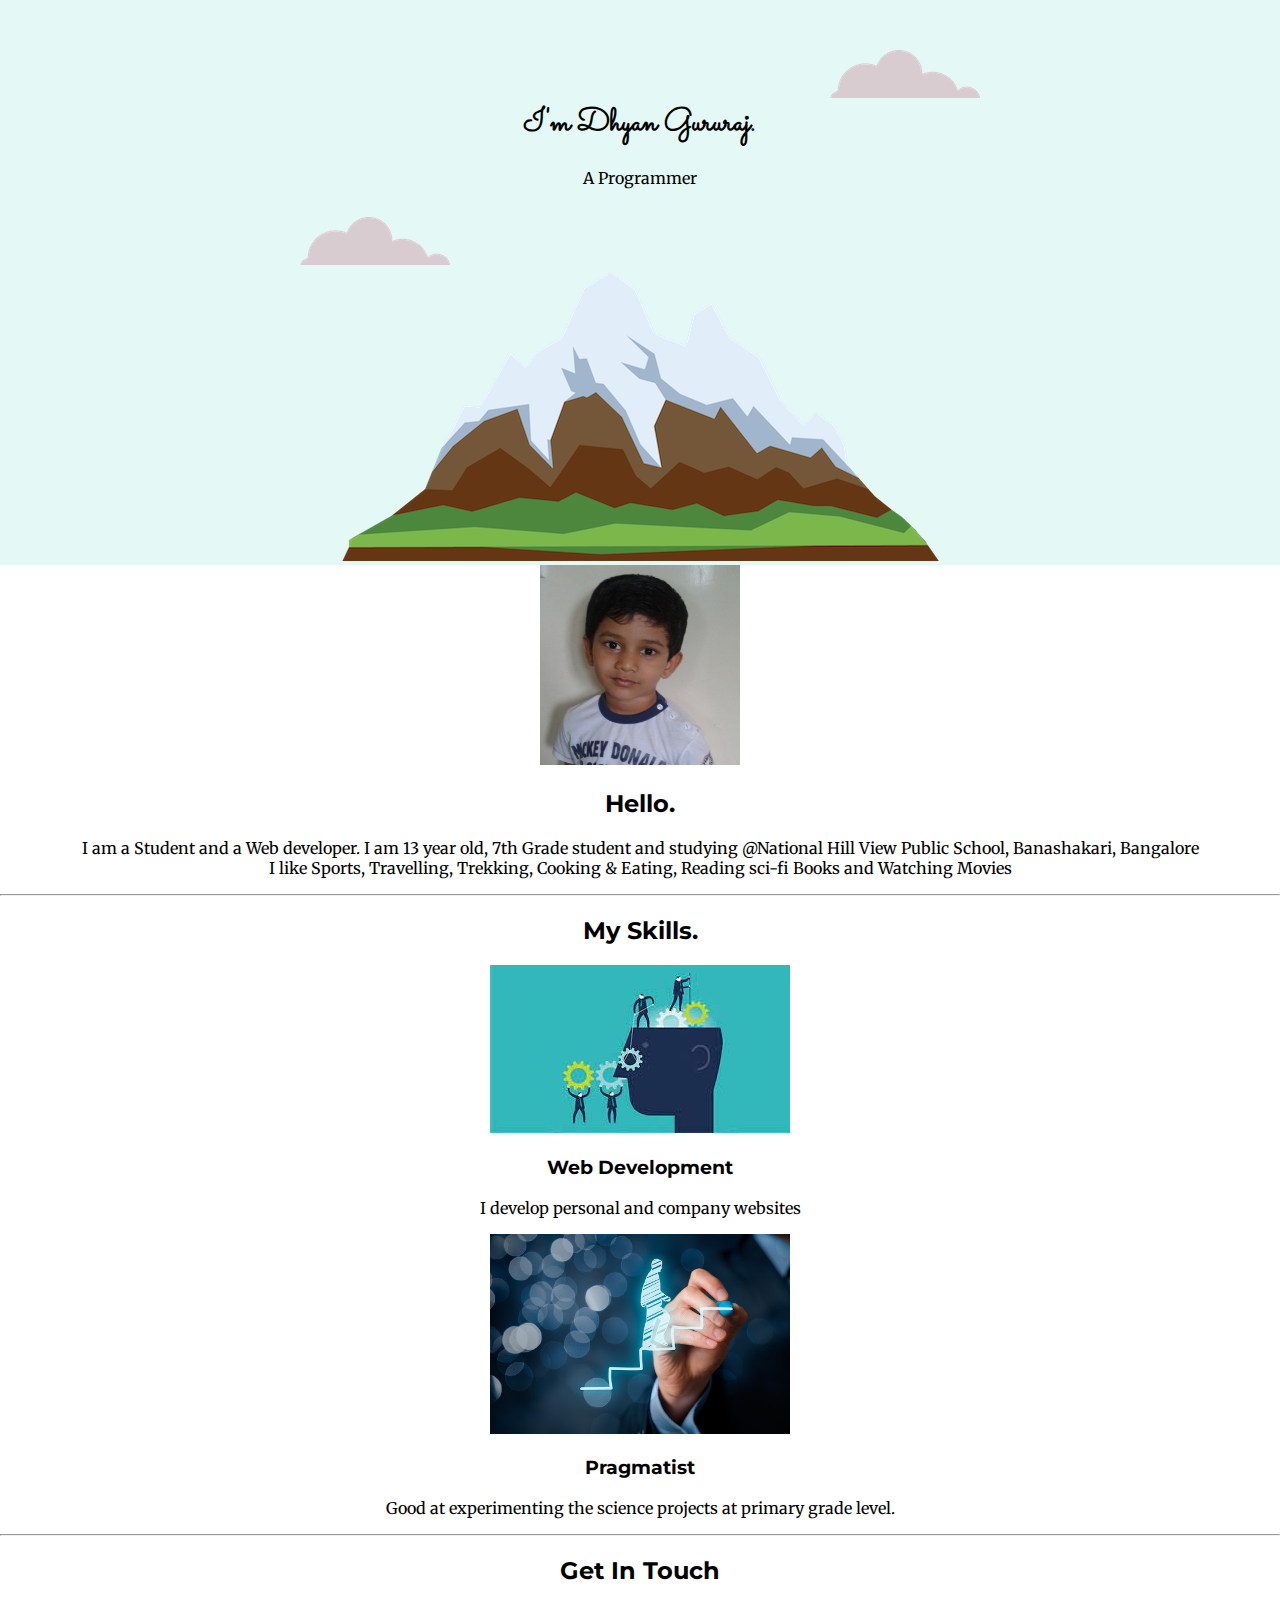
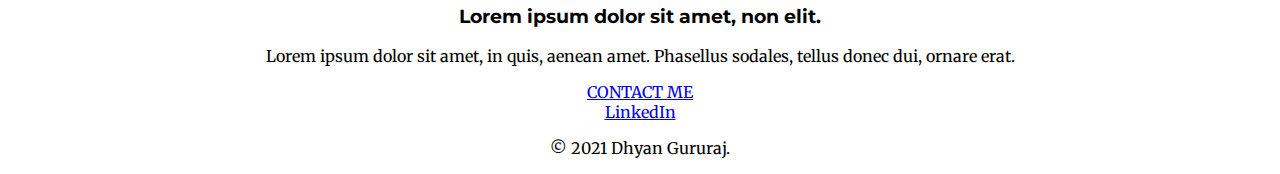
<file: index.html>
<!DOCTYPE html>
<html lang="en" dir="ltr">

<head>
  <meta charset="utf-8">
  <title>Dhyan Gururaj</title>
  <link rel="stylesheet" href="css/styles.css">
  <link rel="icon" type="text/css" href="images/favicon.ico">
  <link href="https://fonts.googleapis.com/css2?family=Merriweather&family=Montserrat&family=Sacramento&display=swap" rel="stylesheet">
</head>

<body>
  <div class="top-container">
    <img class="top-cloud" src="images/cloud.png" alt="cloud-img">
    <h1> I'm Dhyan Gururaj. </h1>
    <p>A Programmer</p>
    <img class="bottom-cloud" src="images/cloud.png" alt="cloud-img">
    <img src="images/mountain.png" alt="mountain-img">
  </div>
  <div class="middle-container">
    <div class="profile">
      <img src="images/Dhyan_Gururaj.jpg" alt="Dhyan Profile Picture" width="200" height="200"></img>
      <h2>Hello.</h2>
      <p>I am a Student and a Web developer. I am 13 year old, 7th Grade student and studying @National Hill View Public School, Banashakari, Bangalore<br>
         I like Sports, Travelling, Trekking, Cooking & Eating, Reading sci-fi Books and Watching Movies</p>
    </div>
    <hr>
    <div class="skills">
      <h2>My Skills.</h2>
      <div class="skill-row">
        <img class="" src="images/skil_image.jfif" alt="Skill image">
        <h3>Web Development</h3>
        <p>I develop personal and company websites</p>
      </div>
      <div class="skill-row">
        <img class="" src="images/skill_image2.jpg" width="300" height="200" alt="Skill image">
        <h3>Pragmatist</h3>
        <p>Good at experimenting the science projects at primary grade level.</p>
      </div>
    </div>
    <hr>
    <div class="contact-me">
      <h2>Get In Touch</h2>
      <h3>Lorem ipsum dolor sit amet, non elit.</h3>
      <p>Lorem ipsum dolor sit amet, in quis, aenean amet. Phasellus sodales, tellus donec dui, ornare erat.</p>
      <a class="btn" href="mailto:guru_naveen@rediffmail.com">CONTACT ME</a>
    </div>
  </div>

  <div class="bottom-container">
    <a class="footer-link" href="https://www.linkedin.com/in/gururaja-bo/">LinkedIn</a>
    <p>© 2021 Dhyan Gururaj.</p>
  </div>

</body>

</html>
</file>
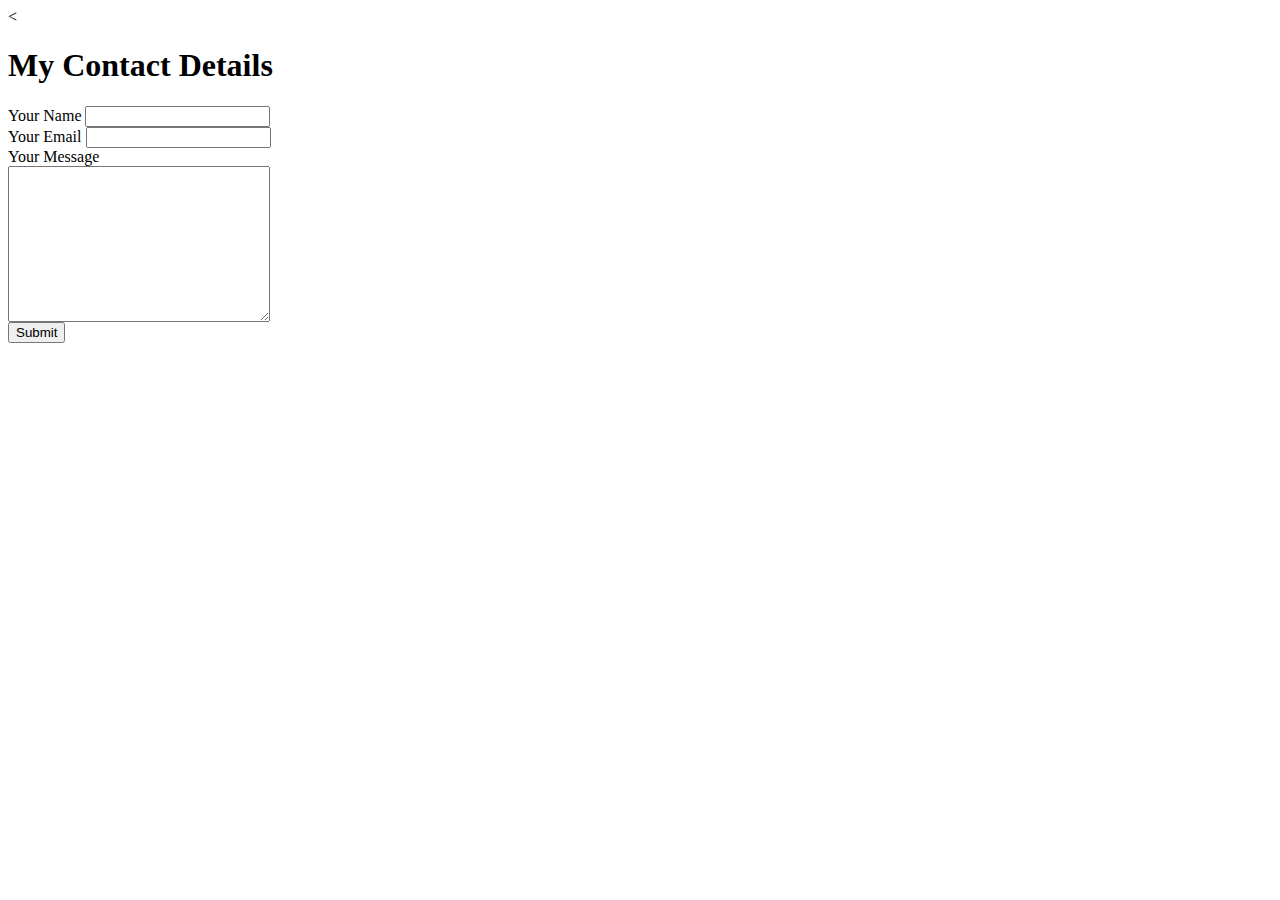
<file: contact-me.html>
<<!DOCTYPE html>
<html lang="en" dir="ltr">
  <head>
    <meta charset="utf-8">
    <title>Contact Me</title>
  </head>
  <body>
    <h1>My Contact Details</h1>
      <form  action="mailto:guru_naveen@rediffmail.com" method="post" enctype="text/plain">
        <label>Your Name</label>
        <input type="text" name="yourName" value=""><br>
        <label>Your Email</label>
        <input type="email" name="yourEmail"><br>
        <label>Your Message</label><br>
        <textarea name="yourMessage" rows="10" cols="30"></textarea><br>
        <input type="submit" name="">
      </form>
  </body>
</html>
</file>
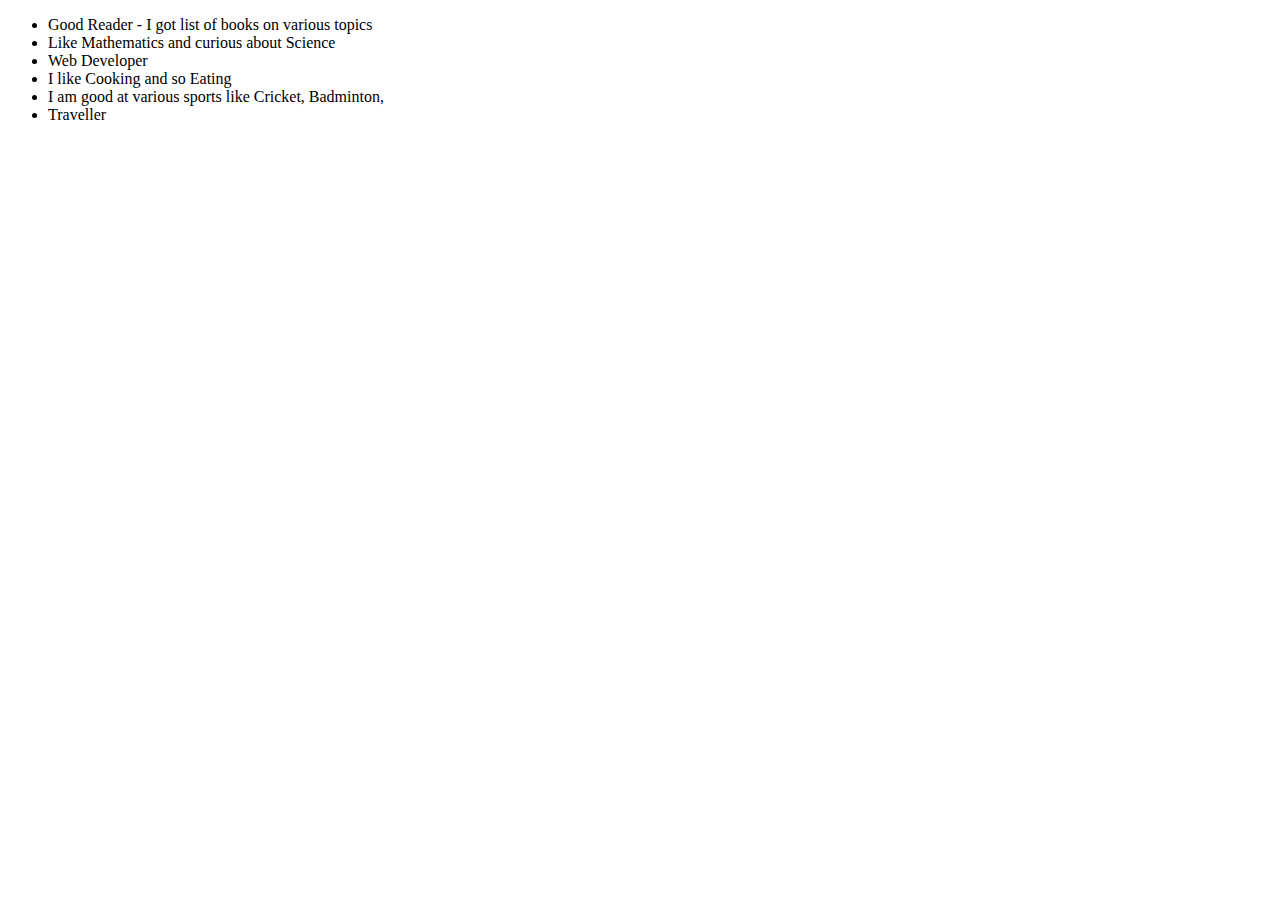
<file: facts.html>
<!DOCTYPE html>
<html lang="en" dir="ltr">
  <head>
    <meta charset="utf-8">
    <title></title>
  </head>
  <body>
    <ul>
      <li> Good Reader - I got list of books on various topics</a></li>
      <li> Like Mathematics and curious about Science</li>
      <li> Web Developer</li>
      <li> I like Cooking and so Eating</li>
      <li> I am good at various sports like Cricket, Badminton, </li>
      <li> Traveller</li>
    </ul>
  </body>
</html>
</file>
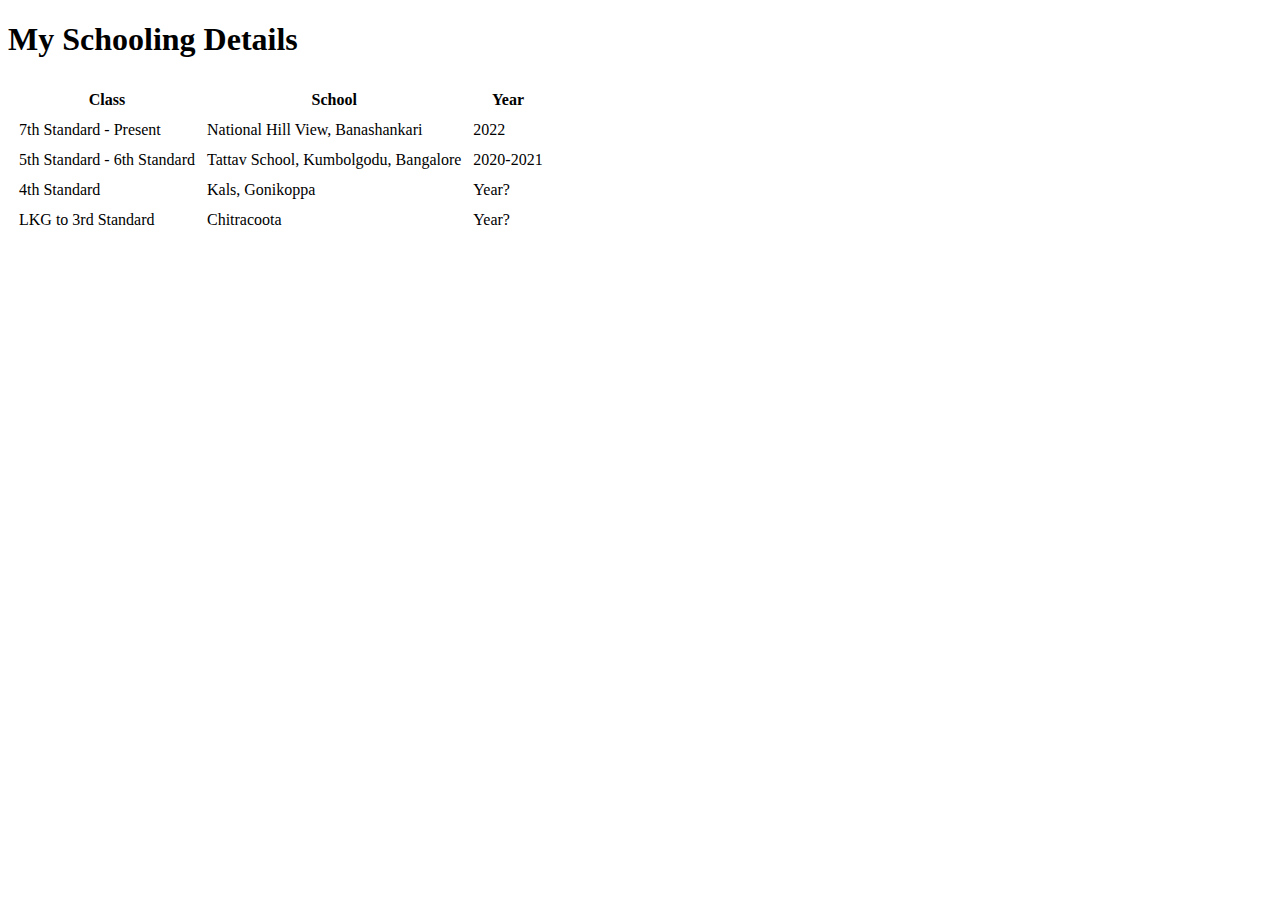
<file: schooling.html>
<!DOCTYPE html>
<html lang="en" dir="ltr">
  <head>
    <meta charset="utf-8">
    <title>My Schooling</title>
  </head>
  <body>
  <h1> My Schooling Details </h1>
  <table cellspacing="10">
    <thead>
      <tr>
        <th>Class</th>
        <th>School</th>
        <th>Year</th>
      </tr>
    </thead>
    <tbody>
      <tr>
        <td>7th Standard - Present</td>
        <td>National Hill View, Banashankari</td>
        <td>2022</td>
      </tr>
      <tr>
        <td>5th Standard - 6th Standard</td>
        <td>Tattav School, Kumbolgodu, Bangalore</td>
        <td>2020-2021</td>
      </tr>
      <tr>
        <td>4th Standard</td>
        <td>Kals, Gonikoppa</td>
        <td>Year?</td>
      </tr>
      <tr>
        <td>LKG to 3rd Standard</td>
        <td>Chitracoota</td>
        <td>Year?</td>
      </tr>
    </tbody>
  </table>
  </body>
</html>
</file>
<file: css/styles.css>
body {
  margin: 0;
  text-align: center;
  font-family: 'Merriweather', serif;
}

h1 {
  margin-top: 0;
  font-family: 'Sacramento', cursive;
}

h2 {
  font-family: 'Montserrat', sans-serif;
}

h3 {
  font-family: 'Montserrat', sans-serif;
}

.top-container {
  background-color: #E4F9F5;
  position: relative;
  padding-top: 100px;
}

.middle-container {

}

.bottom-container {

}

.bottom-cloud {
  position:absolute;
  left: 300px;
  bottom:300px;
}

.top-cloud {
  position: absolute;
  right: 300px;
  top: 50px;
}
</file>
